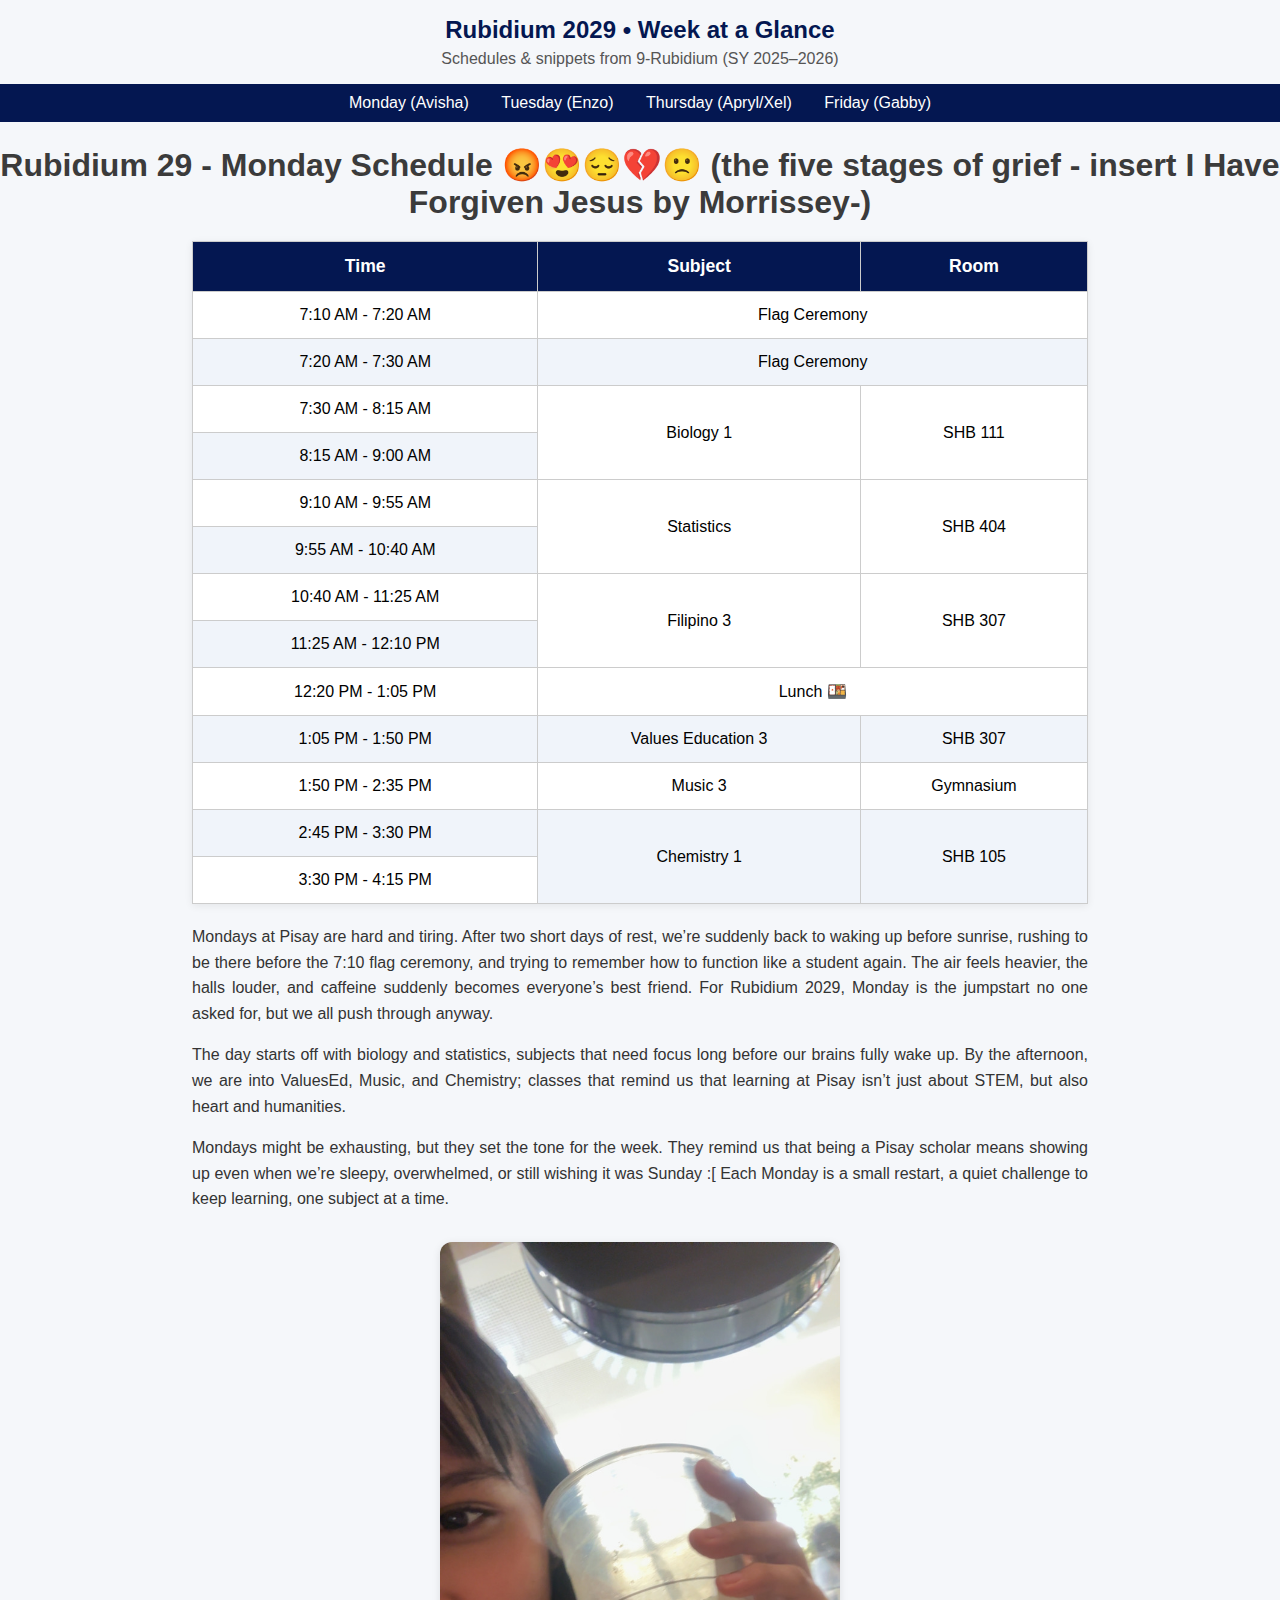
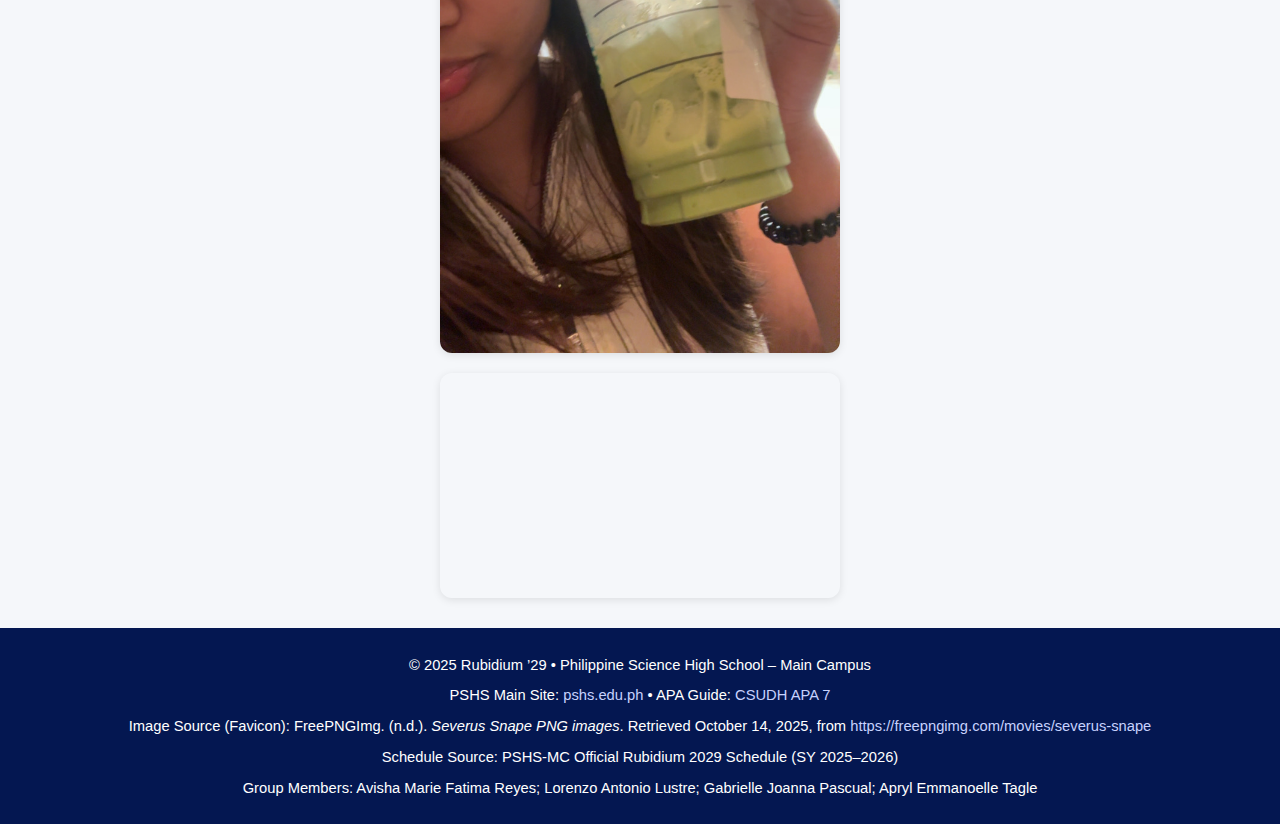
<file: 2Q1GRubidiumReyes.html>
<!DOCTYPE html>
<html lang="en">
<head>
  <link rel="icon" href="https://freepngimg.com/thumb/categories/2019.png" type="image/x-icon">
  <meta charset="UTF-8">
  <meta name="viewport" content="width=device-width, initial-scale=1.0">
  <meta name="description" content="Rubidium 29 Monday Schedule for SY 2025-2026">
  <meta name="author" content="Avisha Marie Fatima P. Reyes">
  <title>Rubidium '29: MONDAY'S SCHED</title>

  <style>
    body{font-family:'Segoe UI',Arial,sans-serif;background:#f5f7fa;margin:0;padding:0}
    header{padding:16px 12px;text-align:center}
    .site-title{margin:0;color:#041751}
    .site-sub{margin:6px 0 0;color:#555}
    nav{background:#041751;text-align:center}
    nav a{color:#fff;text-decoration:none;padding:10px 14px;display:inline-block}
    nav a:hover{text-decoration:underline}

    h1{text-align:center;color:#3b3b3b;margin:24px 0 10px}
    table{margin:20px auto;border-collapse:collapse;width:70%;background:#fff;
          box-shadow:0 2px 8px rgba(0,0,0,.07)}
    th,td{padding:14px 18px;text-align:center;border:1px solid #ccc}
    th{background:#041751;color:#fff;font-size:1.1em}
    tr:nth-child(even){background:#f0f4fa}
    tr:hover{background:#dbeafe}

    .content-section{width:70%;margin:10px auto;text-align:justify;line-height:1.6;color:#333}
    .media-section{display:flex;flex-direction:column;align-items:center;margin:30px 0}
    .media-section img{border-radius:12px;box-shadow:0 2px 8px rgba(0,0,0,.10);margin-bottom:20px;max-width:400px;width:100%}
    .media-section iframe{border:none;border-radius:12px;width:400px;height:225px;box-shadow:0 2px 8px rgba(0,0,0,.10)}
    footer{background:#041751;color:#fff;text-align:center;padding:14px;font-size:.92em}
    footer a{color:#c7d2fe;text-decoration:none}
    footer a:hover{text-decoration:underline}
  </style>
</head>
<body>

  <header>
    <h2 class="site-title">Rubidium 2029 • Week at a Glance</h2>
    <p class="site-sub">Schedules & snippets from 9-Rubidium (SY 2025–2026)</p>
  </header>

  <nav>
    <a href="2Q1GRbReyes.html">Monday (Avisha)</a>
    <a href="2Q1GRb_MemberA.html">Tuesday (Enzo)</a>
    <a href="https://apryltagle.github.io/CS3_2ndQtrPortfolio_RubidiumTAGLE/public-2/2Q1GRubidiumTagle.html?fbclid=PARlRTSANbIrBleHRuA2FlbQIxMAABpxsauT7y2bY7-z948vkFCvbhmnsQbt8jCPSPIHPyyrZe9drhW89ws34h1XdS_aem_lSDx9Pput2bw3MaSxOtkeQ">Thursday (Apryl/Xel)</a>
    <a href="https://gabriellepascual.github.io/CS3_2ndQtrPortfolio/public/Q21stGRubidiumPascual.html?fbclid=PARlRTSANbIptleHRuA2FlbQIxMAABp4f7eo6cj9np7L2LlP80LuRqOGMGYFA_6gUJ51aOU9WEcDe4QB2BaGY_rti__aem_12rbd0BskZpI8xgPJw51_A">Friday (Gabby)</a>
  </nav>

  <main>
    <h1>Rubidium 29 - Monday Schedule 😡😍😔💔🙁 (the five stages of grief - insert I Have Forgiven Jesus by Morrissey-)</h1>

    <table aria-label="Rubidium Monday Schedule">
      <thead>
        <tr>
          <th>Time</th><th>Subject</th><th>Room</th>
        </tr>
      </thead>
      <tbody>
        <tr><td>7:10 AM - 7:20 AM</td><td colspan="2">Flag Ceremony</td></tr>
        <tr><td>7:20 AM - 7:30 AM</td><td colspan="2">Flag Ceremony</td></tr>

        <tr><td>7:30 AM - 8:15 AM</td><td rowspan="2">Biology 1</td><td rowspan="2">SHB 111</td></tr>
        <tr><td>8:15 AM - 9:00 AM</td></tr>

        <tr><td>9:10 AM - 9:55 AM</td><td rowspan="2">Statistics</td><td rowspan="2">SHB 404</td></tr>
        <tr><td>9:55 AM - 10:40 AM</td></tr>

        <tr><td>10:40 AM - 11:25 AM</td><td rowspan="2">Filipino 3</td><td rowspan="2">SHB 307</td></tr>
        <tr><td>11:25 AM - 12:10 PM</td></tr>

        <tr><td>12:20 PM - 1:05 PM</td><td colspan="2">Lunch 🍱</td></tr>
        <tr><td>1:05 PM - 1:50 PM</td><td>Values Education 3</td><td>SHB 307</td></tr>
        <tr><td>1:50 PM - 2:35 PM</td><td>Music 3</td><td>Gymnasium</td></tr>
        <tr><td>2:45 PM - 3:30 PM</td><td rowspan="2">Chemistry 1</td><td rowspan="2">SHB 105</td></tr>
        <tr><td>3:30 PM - 4:15 PM</td></tr>
      </tbody>
    </table>

    <section class="content-section">
      <p>Mondays at Pisay are hard and tiring. After two short days of rest, we’re suddenly back to waking up before sunrise, rushing to be there before the 7:10 flag ceremony, and trying to remember how to function like a student again. The air feels heavier, the halls louder, and caffeine suddenly becomes everyone’s best friend. For Rubidium 2029, Monday is the jumpstart no one asked for, but we all push through anyway.</p>
      <p>The day starts off with biology and statistics, subjects that need focus long before our brains fully wake up. By the afternoon, we are into ValuesEd, Music, and Chemistry; classes that remind us that learning at Pisay isn’t just about STEM, but also heart and humanities.</p>
      <p>Mondays might be exhausting, but they set the tone for the week. They remind us that being a Pisay scholar means showing up even when we’re sleepy, overwhelmed, or still wishing it was Sunday :[ Each Monday is a small restart, a quiet challenge to keep learning, one subject at a time.</p>
    </section>

    <section class="media-section">
      <img src="../assets/avixmatcha.jpeg" alt="super amazing ganda">
      <iframe src="https://www.youtube.com/embed/hZfVzbOonNw" allowfullscreen title="YouTube video"></iframe>
    </section>
  </main>

  <footer>
    <p>© 2025 Rubidium ’29 • Philippine Science High School – Main Campus</p>
    <p>
      PSHS Main Site:
      <a href="https://pshs.edu.ph/" target="_blank" rel="noopener">pshs.edu.ph</a> •
      APA Guide:
      <a href="https://libguides.csudh.edu/citation/apa-7" target="_blank" rel="noopener">CSUDH APA 7</a>
      
    </p>
        <p>
      Image Source (Favicon): FreePNGImg. (n.d.). 
      <em>Severus Snape PNG images</em>. 
      Retrieved October 14, 2025, from 
      <a href="https://freepngimg.com/movies/severus-snape" target="_blank" rel="noopener">
        https://freepngimg.com/movies/severus-snape
      </a>
    </p>

    <p>Schedule Source: PSHS-MC Official Rubidium 2029 Schedule (SY 2025–2026)</p>

    <p>
      Group Members: Avisha Marie Fatima Reyes; Lorenzo Antonio Lustre; Gabrielle Joanna Pascual; Apryl Emmanoelle Tagle
    </p>
  </footer>
</body>
</html>
</file>
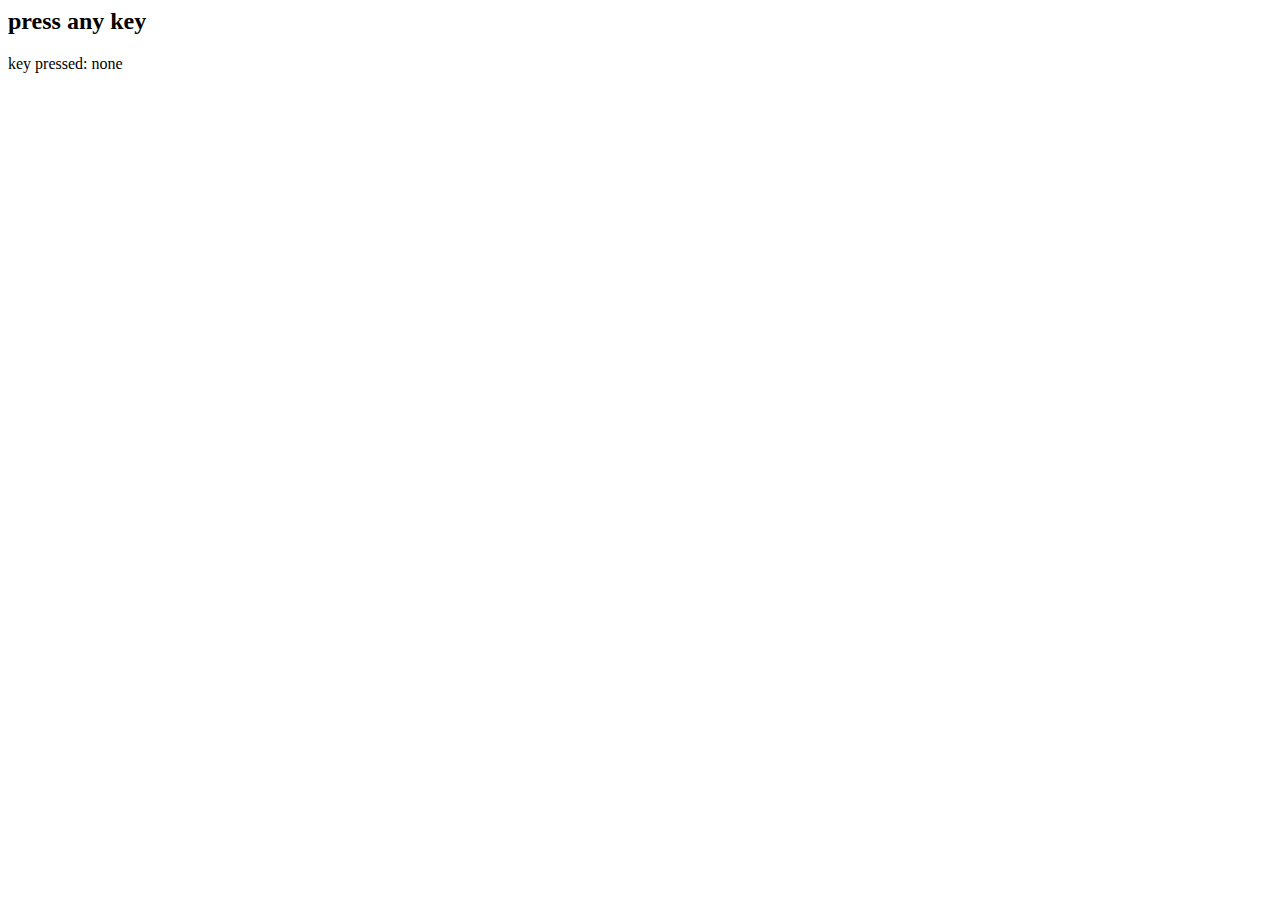
<file: bonuses/2QB3RubidiumReyes.html>
<body>
  <h2>press any key</h2>
  <p id="keyDisplay">key pressed: none</p>

  <script>
    // reflection:
    // the browser knows what key was pressed using the event object.
    // specifically: event.key gives the actual key pressed.

    document.body.onkeypress = changeColorPress;

    function changeColorPress(event) {
      document.body.style.backgroundColor = "royalblue";
      document.getElementById("keyDisplay").textContent =
        "key pressed: " + event.key;
    }
  </script>
</body>
</file>
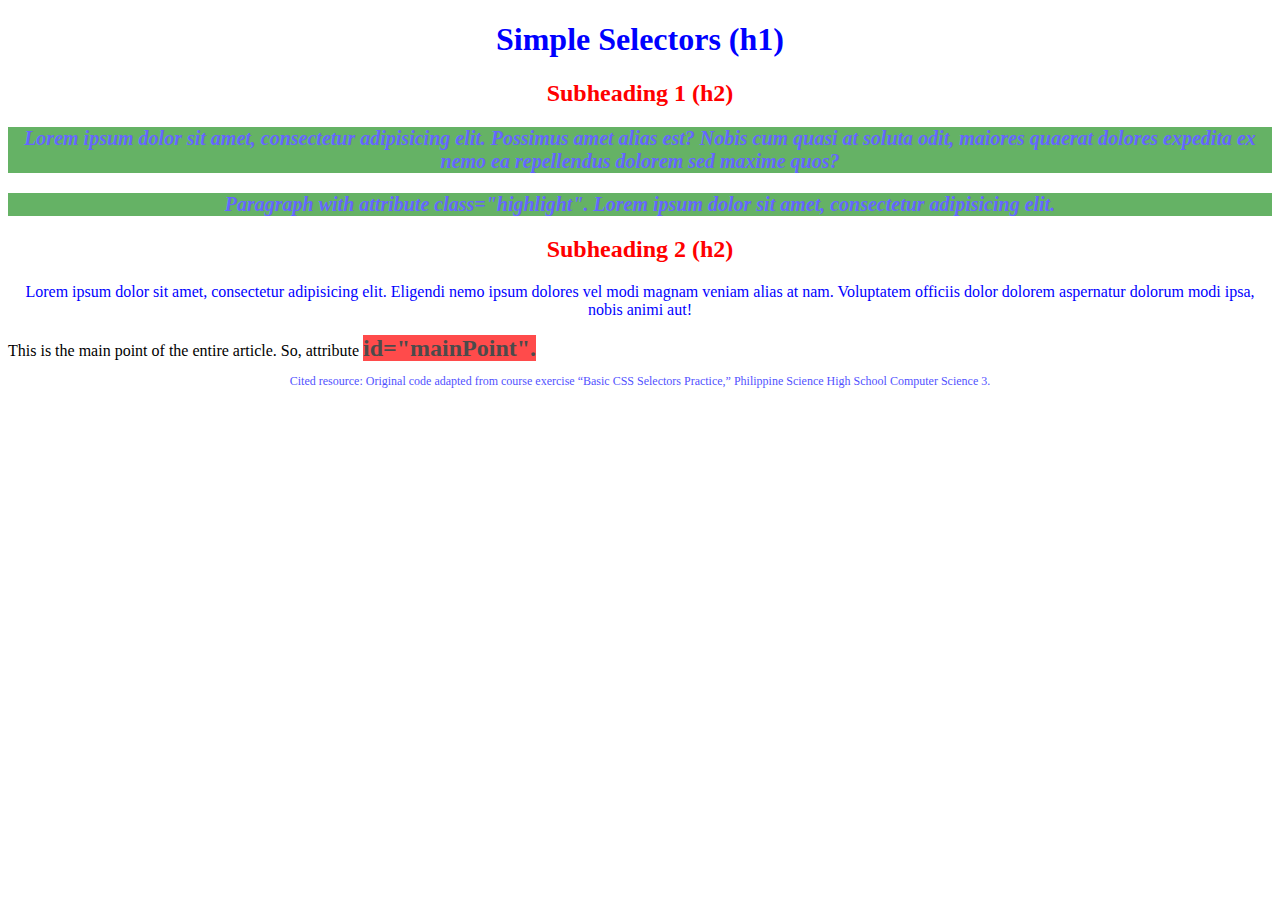
<file: public/ Q21NGRUBIDIUMREYES.html>
<!DOCTYPE html>
<html>
<head>
    <title>Simple Selectors</title>
    <style>
        /* all h2 elements */
        h2 {
         color: red;
         text-align: center;
        }
        
        /* all with class="highlight" */
        .highlight {
         font-size: 20px;
         font-weight: bold;
         font-style: italic;
         background-color: green;
         opacity: 0.6;
        }
        
        /* element with id="mainPoint" */
        #mainPoint {
         font-size: 24px;
         font-weight: bold;
         background-color: red;
         opacity: 0.7;
        }
        
        /* all p AND h1 elements */
        p, h1 {
         color: blue;
         text-align: center;
        }
    </style>
</head>
<body>
    <h1>Simple Selectors (h1)</h1>

    <h2>Subheading 1 (h2)</h2>
    
    <p class="highlight">Lorem ipsum dolor sit amet, consectetur adipisicing elit. Possimus amet alias est? Nobis cum quasi at soluta odit,
    maiores quaerat dolores expedita ex nemo ea repellendus dolorem sed maxime quos?</p>
    
    <p class="highlight">Paragraph with attribute class="highlight".  Lorem ipsum dolor sit amet, consectetur adipisicing elit.</p>
    
    <h2>Subheading 2 (h2)</h2>
    <p>Lorem ipsum dolor sit amet, consectetur adipisicing elit. Eligendi nemo ipsum dolores vel modi magnam veniam alias at nam. Voluptatem officiis
    dolor dolorem aspernatur dolorum modi ipsa, nobis animi aut!</p>
    
    <div>This is the main point of the entire article. So, attribute <span id="mainPoint">id="mainPoint".</span>
    </div>

    <footer>
        <p style="font-size: 12px; text-align: center; opacity: 0.7;">
            Cited resource: Original code adapted from course exercise “Basic CSS Selectors Practice,” Philippine Science High School Computer Science 3. 
        </p>
    </footer>
</body>
</html>
</file>
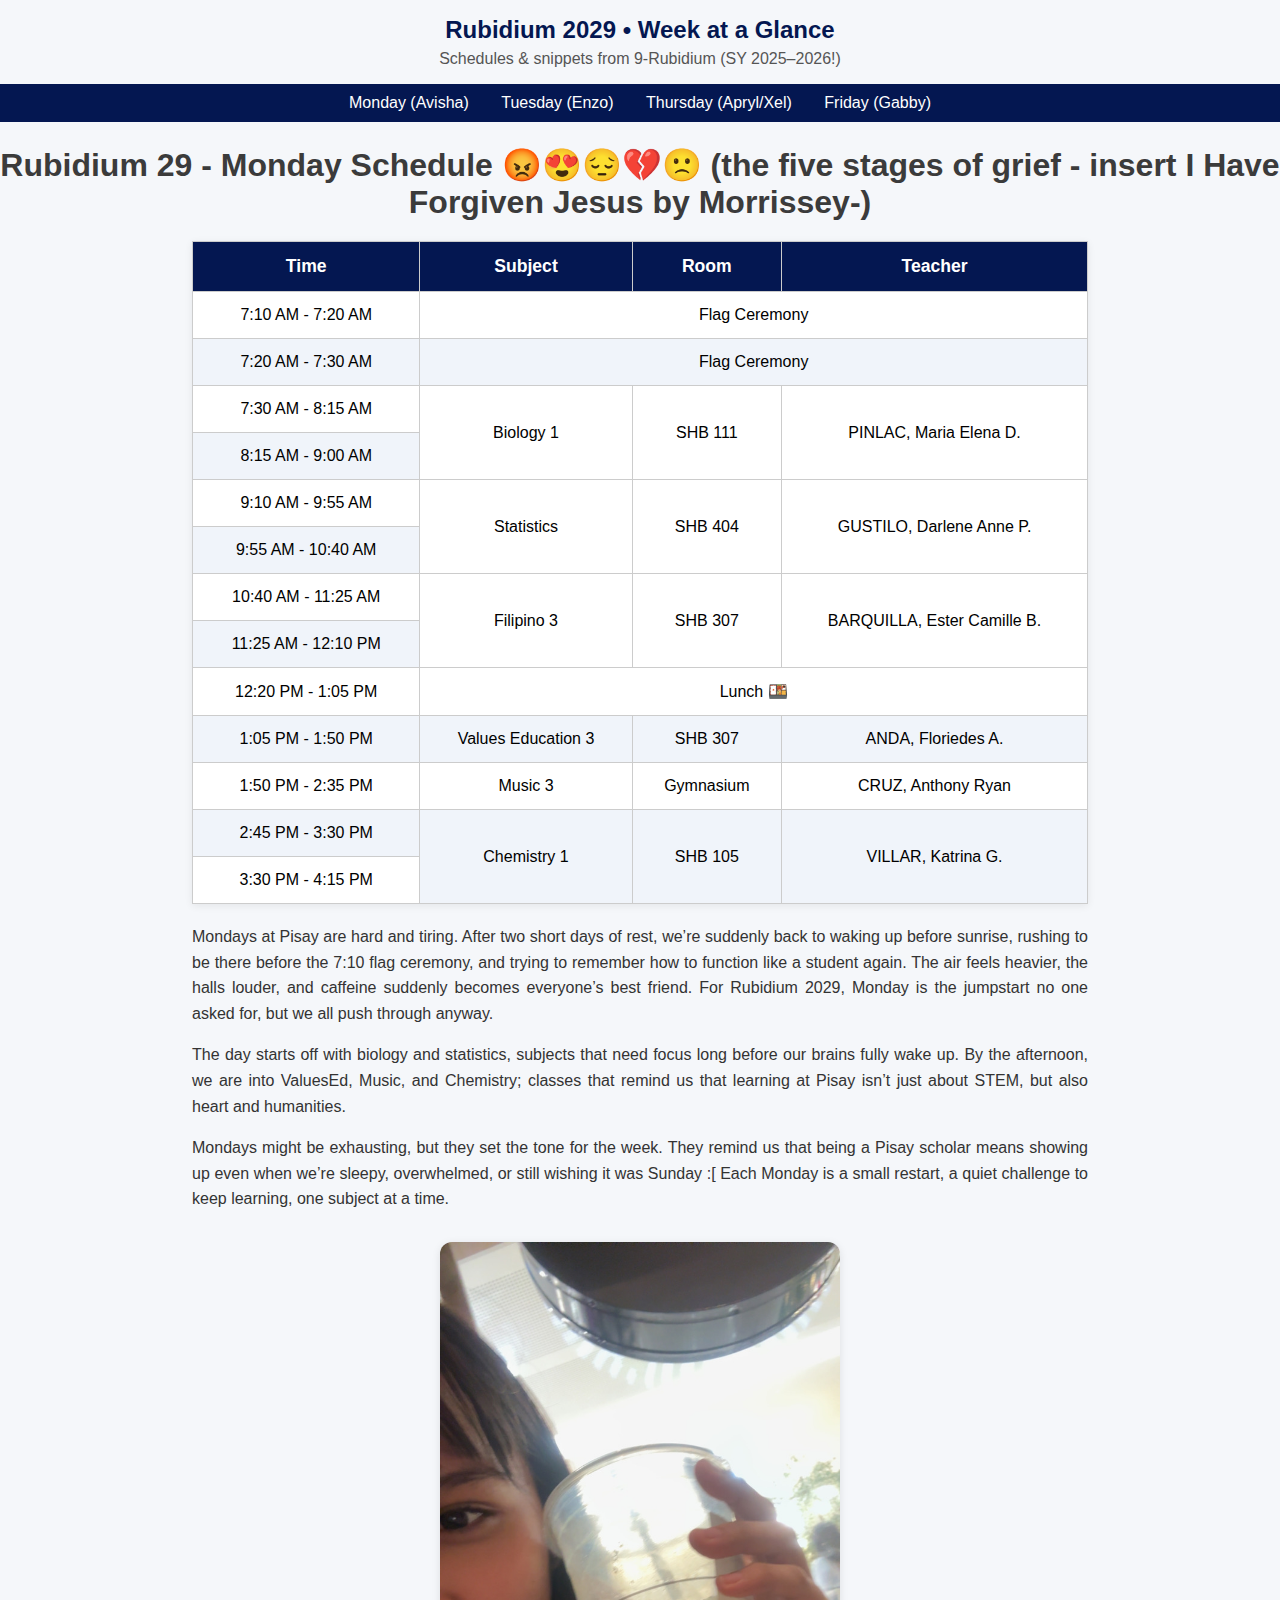
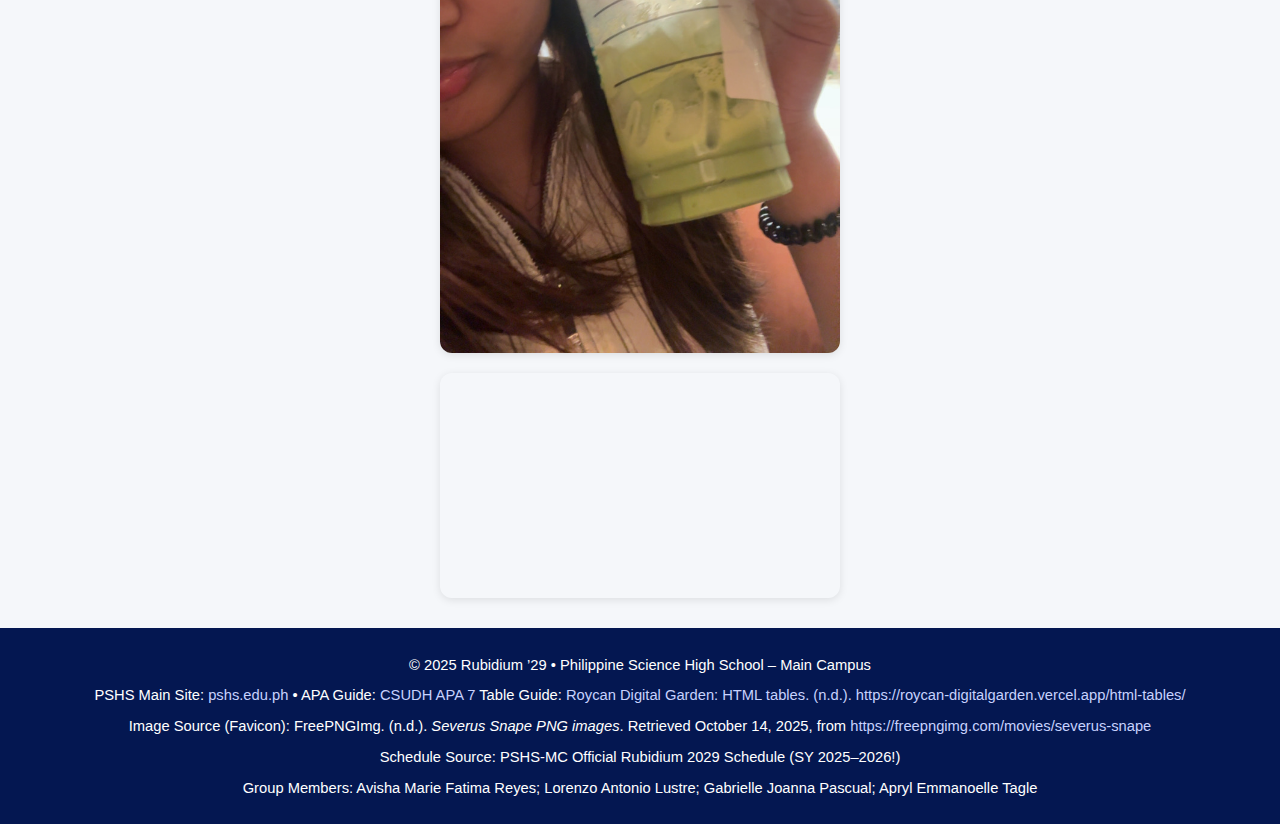
<file: public/2Q1GRubidiumReyes.html>
<!DOCTYPE html>
<html lang="en">
<head>
  <link rel="icon" href="https://freepngimg.com/thumb/categories/2019.png" type="image/x-icon">
  <meta charset="UTF-8">
  <meta name="viewport" content="width=device-width, initial-scale=1.0">
  <meta name="description" content="Rubidium 29 Monday Schedule for SY 2025-2026">
  <meta name="author" content="Avisha Marie Fatima P. Reyes">
  <title>Rubidium '29: MONDAY'S SCHED</title>

  <style>
    body{font-family:'Segoe UI',Arial,sans-serif;background:#f5f7fa;margin:0;padding:0}
    header{padding:16px 12px;text-align:center}
    .site-title{margin:0;color:#041751}
    .site-sub{margin:6px 0 0;color:#555}
    nav{background:#041751;text-align:center}
    nav a{color:#fff;text-decoration:none;padding:10px 14px;display:inline-block}
    nav a:hover{text-decoration:underline}

    h1{text-align:center;color:#3b3b3b;margin:24px 0 10px}
    table{margin:20px auto;border-collapse:collapse;width:70%;background:#fff;
          box-shadow:0 2px 8px rgba(0,0,0,.07)}
    th,td{padding:14px 18px;text-align:center;border:1px solid #ccc}
    th{background:#041751;color:#fff;font-size:1.1em}
    tr:nth-child(even){background:#f0f4fa}
    tr:hover{background:#dbeafe}

    .content-section{width:70%;margin:10px auto;text-align:justify;line-height:1.6;color:#333}
    .media-section{display:flex;flex-direction:column;align-items:center;margin:30px 0}
    .media-section img{border-radius:12px;box-shadow:0 2px 8px rgba(0,0,0,.10);margin-bottom:20px;max-width:400px;width:100%}
    .media-section iframe{border:none;border-radius:12px;width:400px;height:225px;box-shadow:0 2px 8px rgba(0,0,0,.10)}
    footer{background:#041751;color:#fff;text-align:center;padding:14px;font-size:.92em}
    footer a{color:#c7d2fe;text-decoration:none}
    footer a:hover{text-decoration:underline}
  </style>
</head>
<body>

  <header>
    <h2 class="site-title">Rubidium 2029 • Week at a Glance</h2>
    <p class="site-sub">Schedules & snippets from 9-Rubidium (SY 2025–2026!)</p>
  </header>

  <nav>
    <a href="https://avieszha.github.io/CS3_2ndQtrPortfolio//public/2Q1GRubidiumReyes.html">Monday (Avisha)</a>
    <a href="https://ahamsjsjwmsn.github.io/kbql/public/2Q1GRubidiumLustre.html">Tuesday (Enzo)</a>
    <a href="https://apryltagle.github.io/CS3_2ndQtrPortfolio_RubidiumTAGLE/public/2Q1GRubidiumTagle.html">Thursday (Apryl/Xel)</a>
    <a href="https://gabriellepascual.github.io/CS3_2ndQtrPortfolio/public/Q21stGRubidiumPascual.html">Friday (Gabby)</a>
  </nav>

  <main>
    <h1>Rubidium 29 - Monday Schedule 😡😍😔💔🙁 (the five stages of grief - insert I Have Forgiven Jesus by Morrissey-)</h1>

     <table aria-label="Rubidium Monday Schedule">
      <thead>
        <tr>
          <th>Time</th><th>Subject</th><th>Room</th><th>Teacher</th>
        </tr>
      </thead>
      <tbody>
        <tr><td>7:10 AM - 7:20 AM</td><td colspan="3">Flag Ceremony</td></tr>
        <tr><td>7:20 AM - 7:30 AM</td><td colspan="3">Flag Ceremony</td></tr>

        <tr>
          <td>7:30 AM - 8:15 AM</td>
          <td rowspan="2">Biology 1</td>
          <td rowspan="2">SHB 111</td>
          <td rowspan="2">PINLAC, Maria Elena D.</td>
        </tr>
        <tr><td>8:15 AM - 9:00 AM</td></tr>

        <tr>
          <td>9:10 AM - 9:55 AM</td>
          <td rowspan="2">Statistics</td>
          <td rowspan="2">SHB 404</td>
          <td rowspan="2">GUSTILO, Darlene Anne P.</td>
        </tr>
        <tr><td>9:55 AM - 10:40 AM</td></tr>

        <tr>
          <td>10:40 AM - 11:25 AM</td>
          <td rowspan="2">Filipino 3</td>
          <td rowspan="2">SHB 307</td>
          <td rowspan="2">BARQUILLA, Ester Camille B.</td>
        </tr>
        <tr><td>11:25 AM - 12:10 PM</td></tr>

        <tr><td>12:20 PM - 1:05 PM</td><td colspan="3">Lunch 🍱</td></tr>

        <tr><td>1:05 PM - 1:50 PM</td><td>Values Education 3</td><td>SHB 307</td><td>ANDA, Floriedes A.</td></tr>
        <tr><td>1:50 PM - 2:35 PM</td><td>Music 3</td><td>Gymnasium</td><td>CRUZ, Anthony Ryan </td></tr>

        <tr>
          <td>2:45 PM - 3:30 PM</td>
          <td rowspan="2">Chemistry 1</td>
          <td rowspan="2">SHB 105</td>
          <td rowspan="2">VILLAR, Katrina G.</td>
        </tr>
        <tr><td>3:30 PM - 4:15 PM</td></tr>
      </tbody>
    </table>


    <section class="content-section">
      <p>Mondays at Pisay are hard and tiring. After two short days of rest, we’re suddenly back to waking up before sunrise, rushing to be there before the 7:10 flag ceremony, and trying to remember how to function like a student again. The air feels heavier, the halls louder, and caffeine suddenly becomes everyone’s best friend. For Rubidium 2029, Monday is the jumpstart no one asked for, but we all push through anyway.</p>
      <p>The day starts off with biology and statistics, subjects that need focus long before our brains fully wake up. By the afternoon, we are into ValuesEd, Music, and Chemistry; classes that remind us that learning at Pisay isn’t just about STEM, but also heart and humanities.</p>
      <p>Mondays might be exhausting, but they set the tone for the week. They remind us that being a Pisay scholar means showing up even when we’re sleepy, overwhelmed, or still wishing it was Sunday :[ Each Monday is a small restart, a quiet challenge to keep learning, one subject at a time.</p>
    </section>

    <section class="media-section">
      <img src="../../assets/avixmatcha.jpeg" alt="super amazing ganda">
      <iframe src="https://www.youtube.com/embed/hZfVzbOonNw" allowfullscreen title="YouTube video"></iframe>
    </section>
  </main>

  <footer>
    <p>© 2025 Rubidium ’29 • Philippine Science High School – Main Campus</p>
    <p>
      PSHS Main Site:
      <a href="https://pshs.edu.ph/" target="_blank" rel="noopener">pshs.edu.ph</a> •
      APA Guide:
      <a href="https://libguides.csudh.edu/citation/apa-7" target="_blank" rel="noopener">CSUDH APA 7</a>
      Table Guide:
      <a href="https://roycan-digitalgarden.vercel.app/html-tables/" target="_blank" rel="noopener">Roycan Digital Garden: HTML tables. (n.d.). https://roycan-digitalgarden.vercel.app/html-tables/</a>
      
    </p>
        <p>
      Image Source (Favicon): FreePNGImg. (n.d.). 
      <em>Severus Snape PNG images</em>. 
      Retrieved October 14, 2025, from 
      <a href="https://freepngimg.com/movies/severus-snape" target="_blank" rel="noopener">
        https://freepngimg.com/movies/severus-snape
      </a>
    </p>

    <p>Schedule Source: PSHS-MC Official Rubidium 2029 Schedule (SY 2025–2026!)</p>

    <p>
      Group Members: Avisha Marie Fatima Reyes; Lorenzo Antonio Lustre; Gabrielle Joanna Pascual; Apryl Emmanoelle Tagle
    </p>
  </footer>
</body>
</html>
</file>
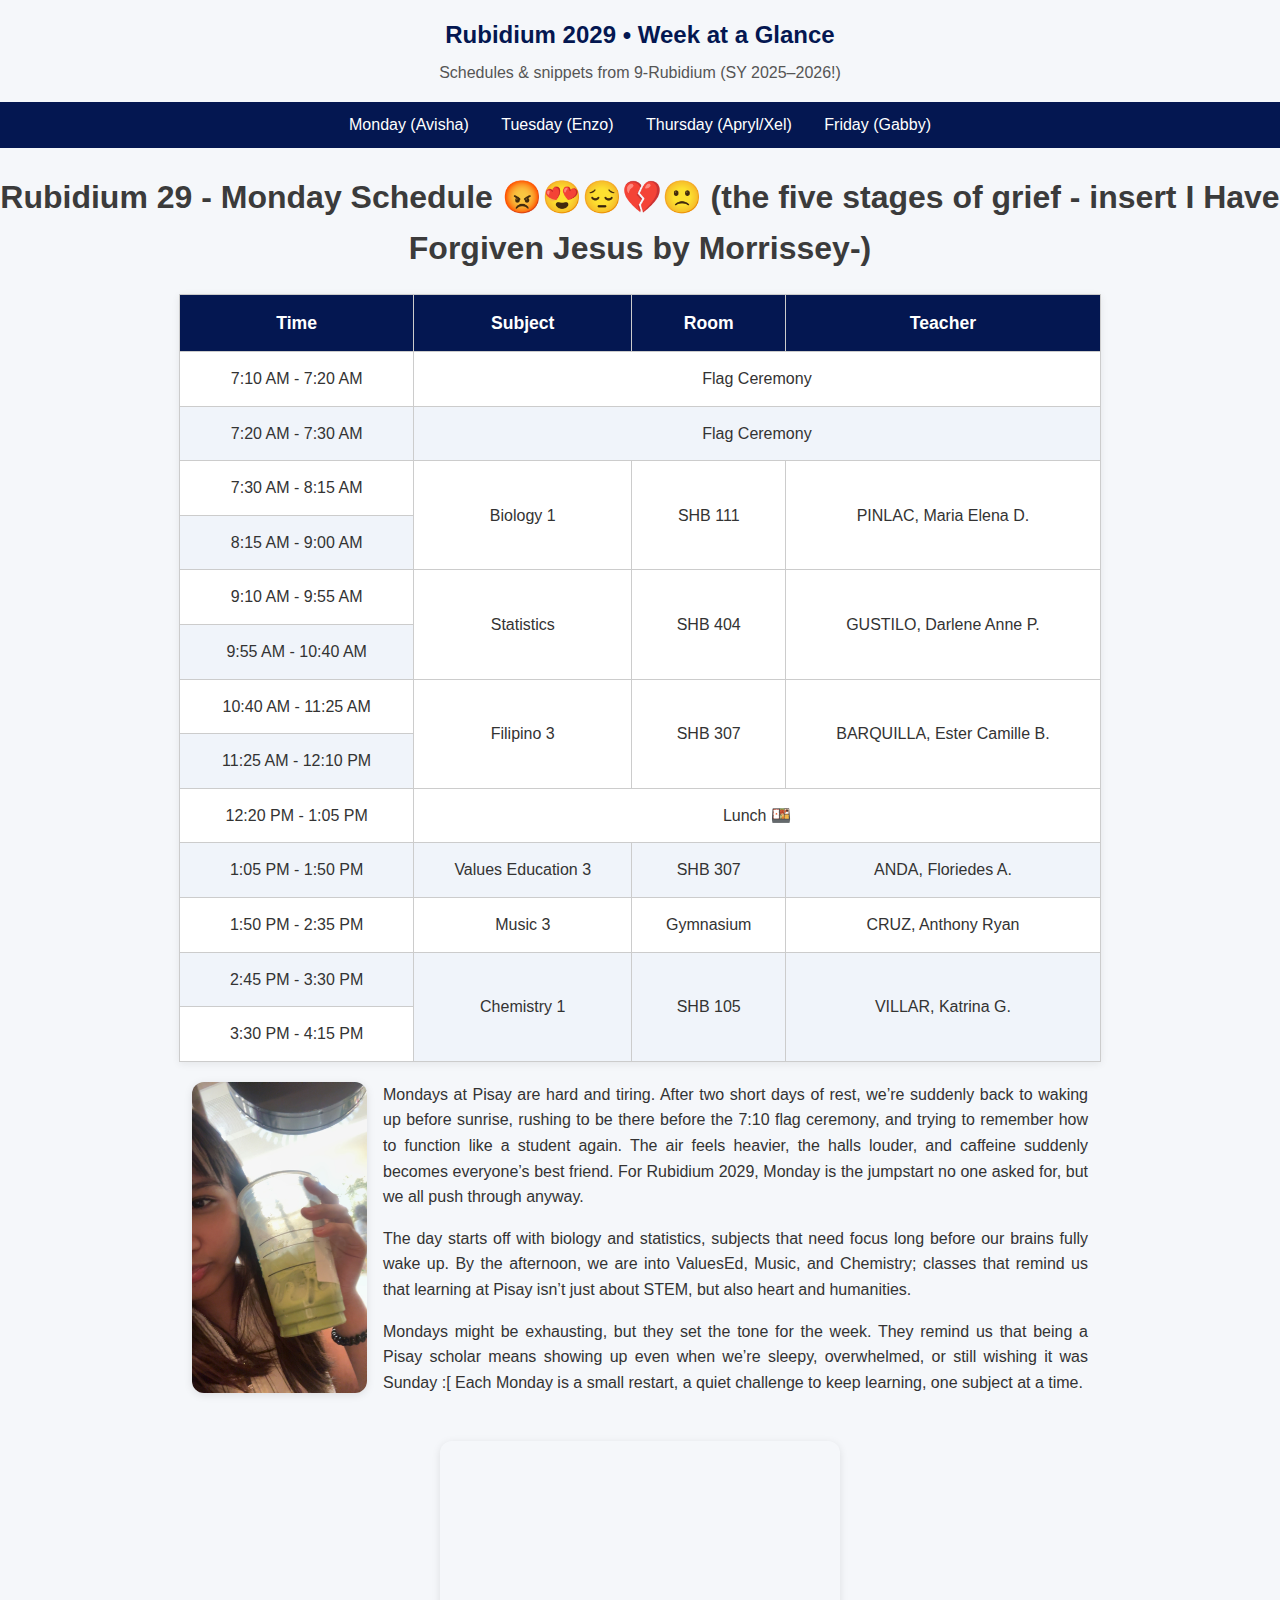
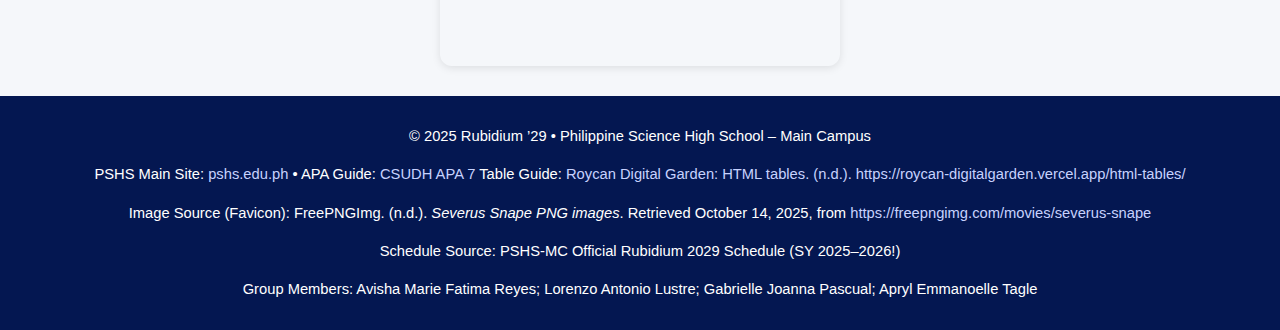
<file: public/2Q2GRubidiumReyes.html>
<!DOCTYPE html>
<html lang="en">
<head>
  <link rel="icon" href="https://freepngimg.com/thumb/categories/2019.png" type="image/x-icon">
  <meta charset="UTF-8">
  <meta name="viewport" content="width=device-width, initial-scale=1.0">
  <meta name="description" content="Rubidium 29 Monday Schedule for SY 2025-2026">
  <meta name="author" content="Avisha Marie Fatima P. Reyes">
  <title>Rubidium '29: MONDAY'S SCHED</title>

<link rel="stylesheet" href="../shared/style.css?v=1">

  <style>
    table{ width:72% }
  </style>
</head>
<body>

  <header>
    <h2 class="site-title">Rubidium 2029 • Week at a Glance</h2>
    <p class="site-sub">Schedules & snippets from 9-Rubidium (SY 2025–2026!)</p>
  </header>

  <nav>
    <a href="https://avieszha.github.io/CS3_2ndQtrPortfolio//public/2Q1GRubidiumReyes.html">Monday (Avisha)</a>
    <a href="https://ahamsjsjwmsn.github.io/kbql/public/2Q1GRubidiumLustre.html">Tuesday (Enzo)</a>
    <a href="https://apryltagle.github.io/CS3_2ndQtrPortfolio_RubidiumTAGLE/public/2Q1GRubidiumTagle.html">Thursday (Apryl/Xel)</a>
    <a href="https://gabriellepascual.github.io/CS3_2ndQtrPortfolio/public/Q21stGRubidiumPascual.html">Friday (Gabby)</a>
  </nav>

  <main>
    <h1>Rubidium 29 - Monday Schedule 😡😍😔💔🙁 (the five stages of grief - insert I Have Forgiven Jesus by Morrissey-)</h1>

    <table aria-label="Rubidium Monday Schedule">
      <thead>
        <tr>
          <th>Time</th><th>Subject</th><th>Room</th><th>Teacher</th>
        </tr>
      </thead>
      <tbody>
        <tr><td>7:10 AM - 7:20 AM</td><td colspan="3">Flag Ceremony</td></tr>
        <tr><td>7:20 AM - 7:30 AM</td><td colspan="3">Flag Ceremony</td></tr>

        <tr>
          <td>7:30 AM - 8:15 AM</td>
          <td rowspan="2">Biology 1</td>
          <td rowspan="2">SHB 111</td>
          <td rowspan="2">PINLAC, Maria Elena D.</td>
        </tr>
        <tr><td>8:15 AM - 9:00 AM</td></tr>

        <tr>
          <td>9:10 AM - 9:55 AM</td>
          <td rowspan="2">Statistics</td>
          <td rowspan="2">SHB 404</td>
          <td rowspan="2">GUSTILO, Darlene Anne P.</td>
        </tr>
        <tr><td>9:55 AM - 10:40 AM</td></tr>

        <tr>
          <td>10:40 AM - 11:25 AM</td>
          <td rowspan="2">Filipino 3</td>
          <td rowspan="2">SHB 307</td>
          <td rowspan="2">BARQUILLA, Ester Camille B.</td>
        </tr>
        <tr><td>11:25 AM - 12:10 PM</td></tr>

        <tr><td>12:20 PM - 1:05 PM</td><td colspan="3">Lunch 🍱</td></tr>

        <tr><td>1:05 PM - 1:50 PM</td><td>Values Education 3</td><td>SHB 307</td><td>ANDA, Floriedes A.</td></tr>
        <tr><td>1:50 PM - 2:35 PM</td><td>Music 3</td><td>Gymnasium</td><td>CRUZ, Anthony Ryan </td></tr>

        <tr>
          <td>2:45 PM - 3:30 PM</td>
          <td rowspan="2">Chemistry 1</td>
          <td rowspan="2">SHB 105</td>
          <td rowspan="2">VILLAR, Katrina G.</td>
        </tr>
        <tr><td>3:30 PM - 4:15 PM</td></tr>
      </tbody>
    </table>


    <section class="content-section">
      <img class="float-left" src="https://avieszha.github.io/CS3_2ndQtrPortfolio/assets/avixmatcha.jpeg" alt="super amazing ganda">
      <p>Mondays at Pisay are hard and tiring. After two short days of rest, we’re suddenly back to waking up before sunrise, rushing to be there before the 7:10 flag ceremony, and trying to remember how to function like a student again. The air feels heavier, the halls louder, and caffeine suddenly becomes everyone’s best friend. For Rubidium 2029, Monday is the jumpstart no one asked for, but we all push through anyway.</p>
      <p>The day starts off with biology and statistics, subjects that need focus long before our brains fully wake up. By the afternoon, we are into ValuesEd, Music, and Chemistry; classes that remind us that learning at Pisay isn’t just about STEM, but also heart and humanities.</p>
      <p>Mondays might be exhausting, but they set the tone for the week. They remind us that being a Pisay scholar means showing up even when we’re sleepy, overwhelmed, or still wishing it was Sunday :[ Each Monday is a small restart, a quiet challenge to keep learning, one subject at a time.</p>
      <div class="clear"></div>
    </section>

    <section class="media-section">
      <iframe src="https://www.youtube.com/embed/hZfVzbOonNw" allowfullscreen title="YouTube video"></iframe>
    </section>
  </main>

  <footer>
    <p>© 2025 Rubidium ’29 • Philippine Science High School – Main Campus</p>
    <p>
      PSHS Main Site:
      <a href="https://pshs.edu.ph/" target="_blank" rel="noopener">pshs.edu.ph</a> •
      APA Guide:
      <a href="https://libguides.csudh.edu/citation/apa-7" target="_blank" rel="noopener">CSUDH APA 7</a>
      Table Guide:
      <a href="https://roycan-digitalgarden.vercel.app/html-tables/" target="_blank" rel="noopener">Roycan Digital Garden: HTML tables. (n.d.). https://roycan-digitalgarden.vercel.app/html-tables/</a>
    </p>
    <p>
      Image Source (Favicon): FreePNGImg. (n.d.). 
      <em>Severus Snape PNG images</em>. 
      Retrieved October 14, 2025, from 
      <a href="https://freepngimg.com/movies/severus-snape" target="_blank" rel="noopener">
        https://freepngimg.com/movies/severus-snape
      </a>
    </p>

    <p>Schedule Source: PSHS-MC Official Rubidium 2029 Schedule (SY 2025–2026!)</p>

    <p>
      Group Members: Avisha Marie Fatima Reyes; Lorenzo Antonio Lustre; Gabrielle Joanna Pascual; Apryl Emmanoelle Tagle
    </p>
  </footer>
</body>
</html>
</file>
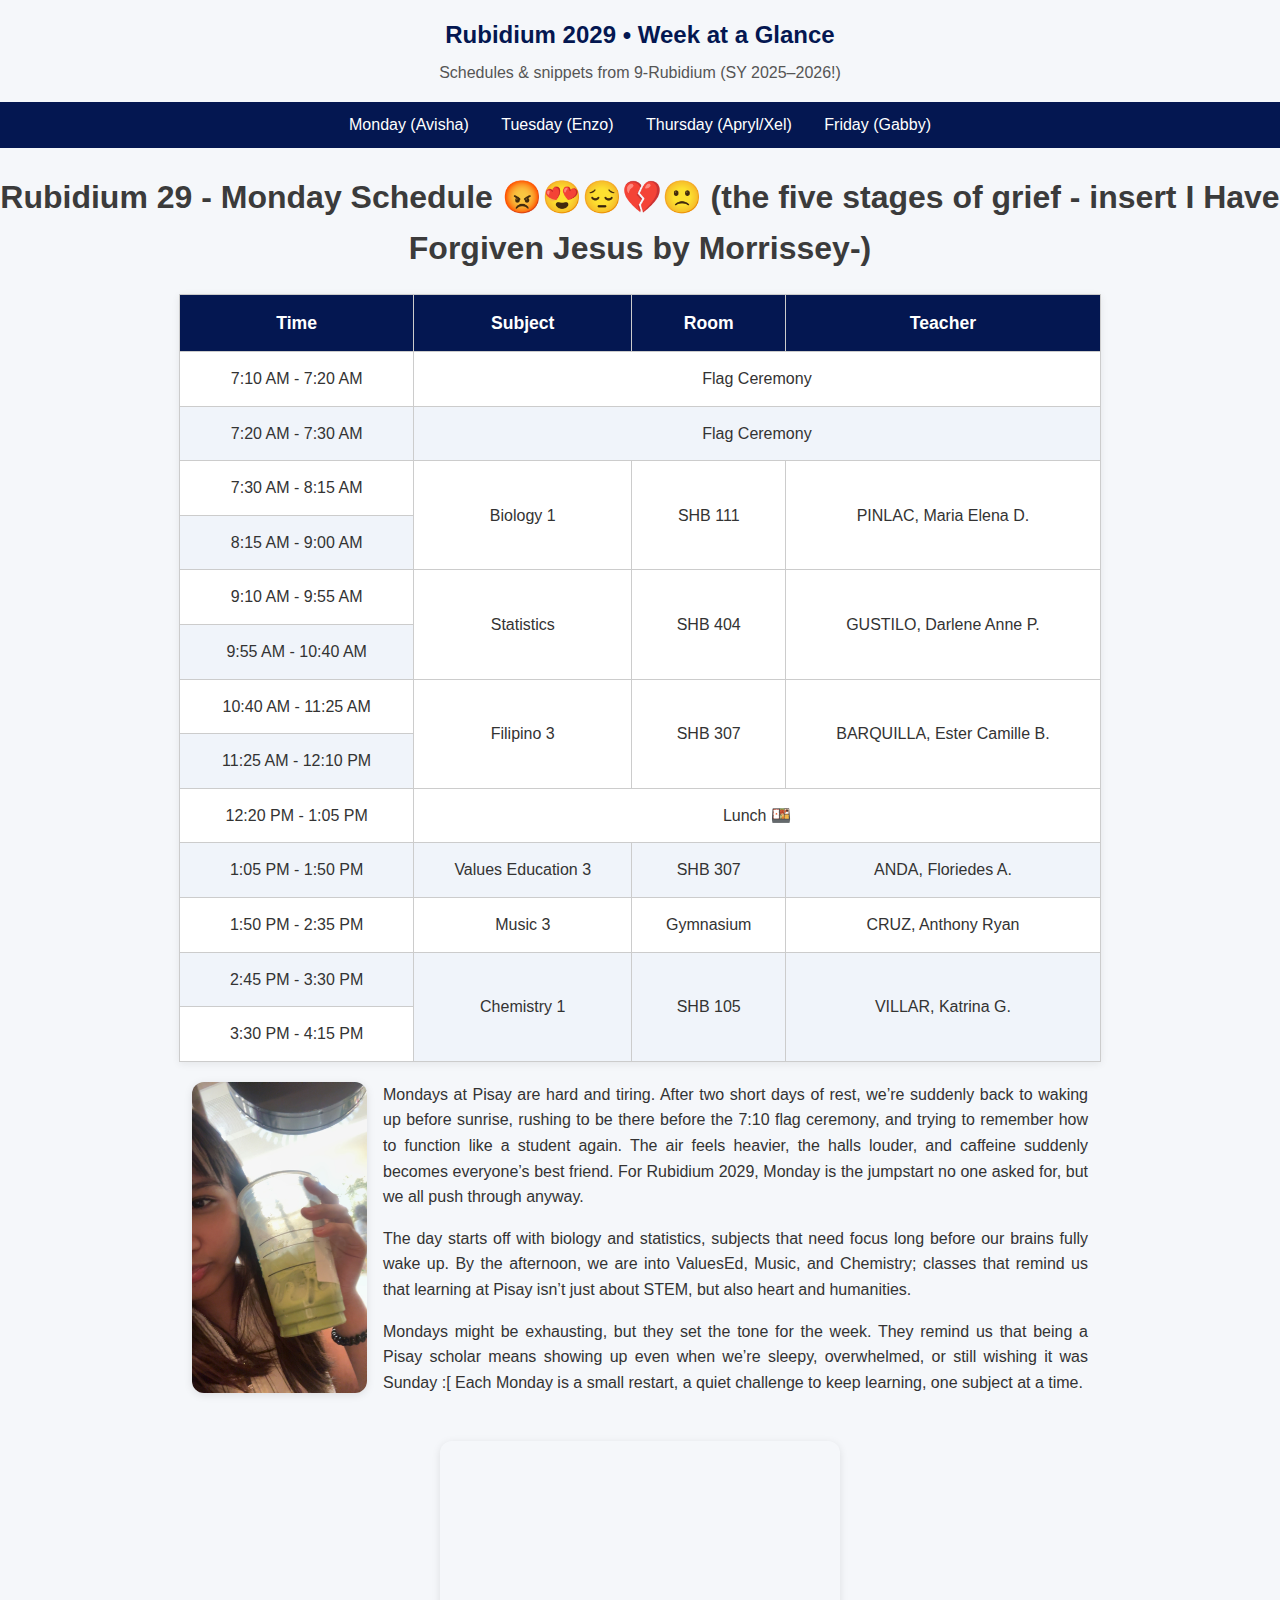
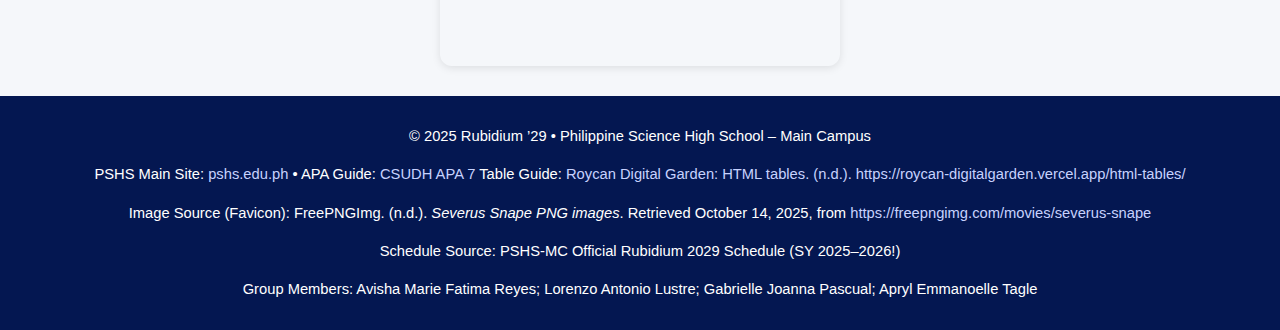
<file: public/updated.html>
<!DOCTYPE html>
<html lang="en">
<head>
  <link rel="icon" href="https://freepngimg.com/thumb/categories/2019.png" type="image/x-icon">
  <meta charset="UTF-8">
  <meta name="viewport" content="width=device-width, initial-scale=1.0">
  <meta name="description" content="Rubidium 29 Monday Schedule for SY 2025-2026">
  <meta name="author" content="Avisha Marie Fatima P. Reyes">
  <title>Rubidium '29: MONDAY'S SCHED</title>

<link rel="stylesheet" href="../shared/style.css?v=1">

  <style>
    table{ width:72% }
  </style>
</head>
<body>

  <header>
    <h2 class="site-title">Rubidium 2029 • Week at a Glance</h2>
    <p class="site-sub">Schedules & snippets from 9-Rubidium (SY 2025–2026!)</p>
  </header>

  <nav>
    <a href="https://avieszha.github.io/CS3_2ndQtrPortfolio//public/2Q1GRubidiumReyes.html">Monday (Avisha)</a>
    <a href="https://ahamsjsjwmsn.github.io/kbql/public/2Q1GRubidiumLustre.html">Tuesday (Enzo)</a>
    <a href="https://apryltagle.github.io/CS3_2ndQtrPortfolio_RubidiumTAGLE/public/2Q1GRubidiumTagle.html">Thursday (Apryl/Xel)</a>
    <a href="https://gabriellepascual.github.io/CS3_2ndQtrPortfolio/public/Q21stGRubidiumPascual.html">Friday (Gabby)</a>
  </nav>

  <main>
    <h1>Rubidium 29 - Monday Schedule 😡😍😔💔🙁 (the five stages of grief - insert I Have Forgiven Jesus by Morrissey-)</h1>

    <table aria-label="Rubidium Monday Schedule">
      <thead>
        <tr>
          <th>Time</th><th>Subject</th><th>Room</th><th>Teacher</th>
        </tr>
      </thead>
      <tbody>
        <tr><td>7:10 AM - 7:20 AM</td><td colspan="3">Flag Ceremony</td></tr>
        <tr><td>7:20 AM - 7:30 AM</td><td colspan="3">Flag Ceremony</td></tr>

        <tr>
          <td>7:30 AM - 8:15 AM</td>
          <td rowspan="2">Biology 1</td>
          <td rowspan="2">SHB 111</td>
          <td rowspan="2">PINLAC, Maria Elena D.</td>
        </tr>
        <tr><td>8:15 AM - 9:00 AM</td></tr>

        <tr>
          <td>9:10 AM - 9:55 AM</td>
          <td rowspan="2">Statistics</td>
          <td rowspan="2">SHB 404</td>
          <td rowspan="2">GUSTILO, Darlene Anne P.</td>
        </tr>
        <tr><td>9:55 AM - 10:40 AM</td></tr>

        <tr>
          <td>10:40 AM - 11:25 AM</td>
          <td rowspan="2">Filipino 3</td>
          <td rowspan="2">SHB 307</td>
          <td rowspan="2">BARQUILLA, Ester Camille B.</td>
        </tr>
        <tr><td>11:25 AM - 12:10 PM</td></tr>

        <tr><td>12:20 PM - 1:05 PM</td><td colspan="3">Lunch 🍱</td></tr>

        <tr><td>1:05 PM - 1:50 PM</td><td>Values Education 3</td><td>SHB 307</td><td>ANDA, Floriedes A.</td></tr>
        <tr><td>1:50 PM - 2:35 PM</td><td>Music 3</td><td>Gymnasium</td><td>CRUZ, Anthony Ryan </td></tr>

        <tr>
          <td>2:45 PM - 3:30 PM</td>
          <td rowspan="2">Chemistry 1</td>
          <td rowspan="2">SHB 105</td>
          <td rowspan="2">VILLAR, Katrina G.</td>
        </tr>
        <tr><td>3:30 PM - 4:15 PM</td></tr>
      </tbody>
    </table>

    <section class="content-section">
      <img class="float-left" src="https://avieszha.github.io/CS3_2ndQtrPortfolio/assets/avixmatcha.jpeg" alt="super amazing ganda">
      <p>Mondays at Pisay are hard and tiring. After two short days of rest, we’re suddenly back to waking up before sunrise, rushing to be there before the 7:10 flag ceremony, and trying to remember how to function like a student again. The air feels heavier, the halls louder, and caffeine suddenly becomes everyone’s best friend. For Rubidium 2029, Monday is the jumpstart no one asked for, but we all push through anyway.</p>
      <p>The day starts off with biology and statistics, subjects that need focus long before our brains fully wake up. By the afternoon, we are into ValuesEd, Music, and Chemistry; classes that remind us that learning at Pisay isn’t just about STEM, but also heart and humanities.</p>
      <p>Mondays might be exhausting, but they set the tone for the week. They remind us that being a Pisay scholar means showing up even when we’re sleepy, overwhelmed, or still wishing it was Sunday :[ Each Monday is a small restart, a quiet challenge to keep learning, one subject at a time.</p>
      <div class="clear"></div>
    </section>

    <section class="media-section">
      <iframe src="https://www.youtube.com/embed/hZfVzbOonNw" allowfullscreen title="YouTube video"></iframe>
    </section>
  </main>

  <footer>
    <p>© 2025 Rubidium ’29 • Philippine Science High School – Main Campus</p>
    <p>
      PSHS Main Site:
      <a href="https://pshs.edu.ph/" target="_blank" rel="noopener">pshs.edu.ph</a> •
      APA Guide:
      <a href="https://libguides.csudh.edu/citation/apa-7" target="_blank" rel="noopener">CSUDH APA 7</a>
      Table Guide:
      <a href="https://roycan-digitalgarden.vercel.app/html-tables/" target="_blank" rel="noopener">Roycan Digital Garden: HTML tables. (n.d.). https://roycan-digitalgarden.vercel.app/html-tables/</a>
    </p>
    <p>
      Image Source (Favicon): FreePNGImg. (n.d.). 
      <em>Severus Snape PNG images</em>. 
      Retrieved October 14, 2025, from 
      <a href="https://freepngimg.com/movies/severus-snape" target="_blank" rel="noopener">
        https://freepngimg.com/movies/severus-snape
      </a>
    </p>

    <p>Schedule Source: PSHS-MC Official Rubidium 2029 Schedule (SY 2025–2026!)</p>

    <p>
      Group Members: Avisha Marie Fatima Reyes; Lorenzo Antonio Lustre; Gabrielle Joanna Pascual; Apryl Emmanoelle Tagle
    </p>
  </footer>
</body>
</html>
</file>
<file: shared/style.css>
:root{
  --navy:#041751;
  --bg:#f5f7fa;
  --accent:#c7d2fe;
  --text:#333;
}

*{box-sizing:border-box}
html,body{margin:0;padding:0}

body{
  font-family:'Segoe UI', Arial, sans-serif;
  background: var(--bg);
  color: var(--text);
  line-height:1.6;
}

header{padding:16px 12px;text-align:center}
.site-title{margin:0;color:var(--navy)}
.site-sub{margin:6px 0 0;color:#555}

nav{background:var(--navy);text-align:center}
nav a{
  color:#fff;
  text-decoration:none;
  padding:10px 14px;
  display:inline-block;
  transition: all .15s ease-in-out;
}
nav a:visited{ color:#e5e7eb }
nav a:hover, nav a:focus{ text-decoration:underline; background:rgba(199,210,254,.15) }
nav a:focus-visible{ outline:2px solid var(--accent); outline-offset:2px }

h1{text-align:center;color:#3b3b3b;margin:24px 0 10px}

table{
  margin:20px auto;
  border-collapse:collapse;
  width:70%;
  background:#fff;
  box-shadow:0 2px 8px rgba(0,0,0,.07);
}
th,td{padding:14px 18px;text-align:center;border:1px solid #ccc}
th{background:var(--navy);color:#fff;font-size:1.1em}
tr:nth-child(even){background:#f0f4fa}
tr:hover{background:#dbeafe}

.content-section{
  width:70%;
  margin:10px auto;
  text-align:justify;
  color:var(--text);
}

.float-left{
  float:left;
  width:175px;
  height:auto;
  border-radius:12px;
  margin:0 16px 12px 0;
  box-shadow:0 2px 8px rgba(0,0,0,.10);
}
.clear{clear:both}

.media-section{
  display:flex;
  flex-direction:column;
  align-items:center;
  margin:30px 0;
}
.media-section img{
  border-radius:12px;
  box-shadow:0 2px 8px rgba(0,0,0,.10);
  margin-bottom:20px;
  max-width:400px;
  width:100%;
}
.media-section iframe{
  border:none;
  border-radius:12px;
  width:400px;
  height:225px;
  box-shadow:0 2px 8px rgba(0,0,0,.10);
}

main a{ color:var(--navy) }
main a:visited{ color:#2b2b6e }
main a:hover, main a:focus{ text-decoration:underline; background:rgba(199,210,254,.35) }
main a:focus-visible{ outline:2px solid var(--accent); outline-offset:2px }

footer{background:var(--navy);color:#fff;text-align:center;padding:14px;font-size:.92em}
footer a{color:var(--accent);text-decoration:none}
footer a:visited{color:#bfc8ff}
footer a:hover{text-decoration:underline}

@media (max-width: 600px){
  table{ width:92% }
  .content-section{ width:92% }
  .media-section iframe{ width:100%; height:210px }
}
</file>
